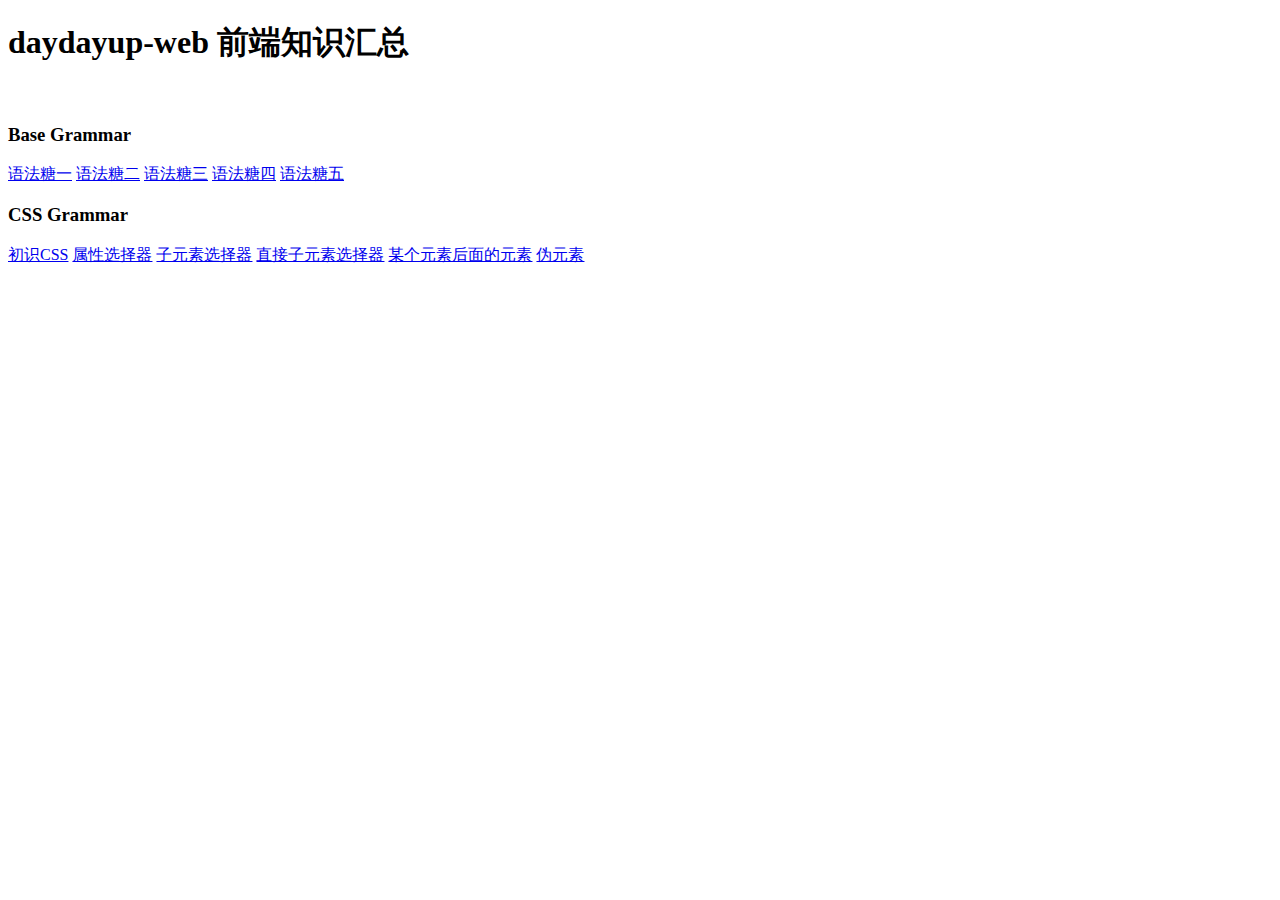
<file: index.html>
<!DOCTYPE html>
<html>
	<head>
		<meta charset="utf-8">
		<title></title>
	</head>
	<body>
		<h1>daydayup-web 前端知识汇总</h1>
		<br />
		<h3>Base Grammar</h3>
		<a href="grammar/grammar.html">语法糖一</a>
		<a href="grammar/div.html">语法糖二</a>
		<a href="grammar/表单标签.html">语法糖三</a>
		<a href="grammar/滤镜.htm l">语法糖四</a>
		<a href="grammar/自定义标签.html">语法糖五</a>
		<br />
		<h3>CSS  Grammar</h3>
		<a href="grammar/css.html">初识CSS</a>
		<a href="grammar/属性选择器.html">属性选择器</a>
		<a href="grammar/子元素选择器.html">子元素选择器</a>
		<a href="grammar/直接子元素选择器.html">直接子元素选择器</a>
		<a href="grammar/某个元素后面的元素.html">某个元素后面的元素</a>
		<a href="grammar/伪元素.html">伪元素</a>



	</body>
</html>
</file>
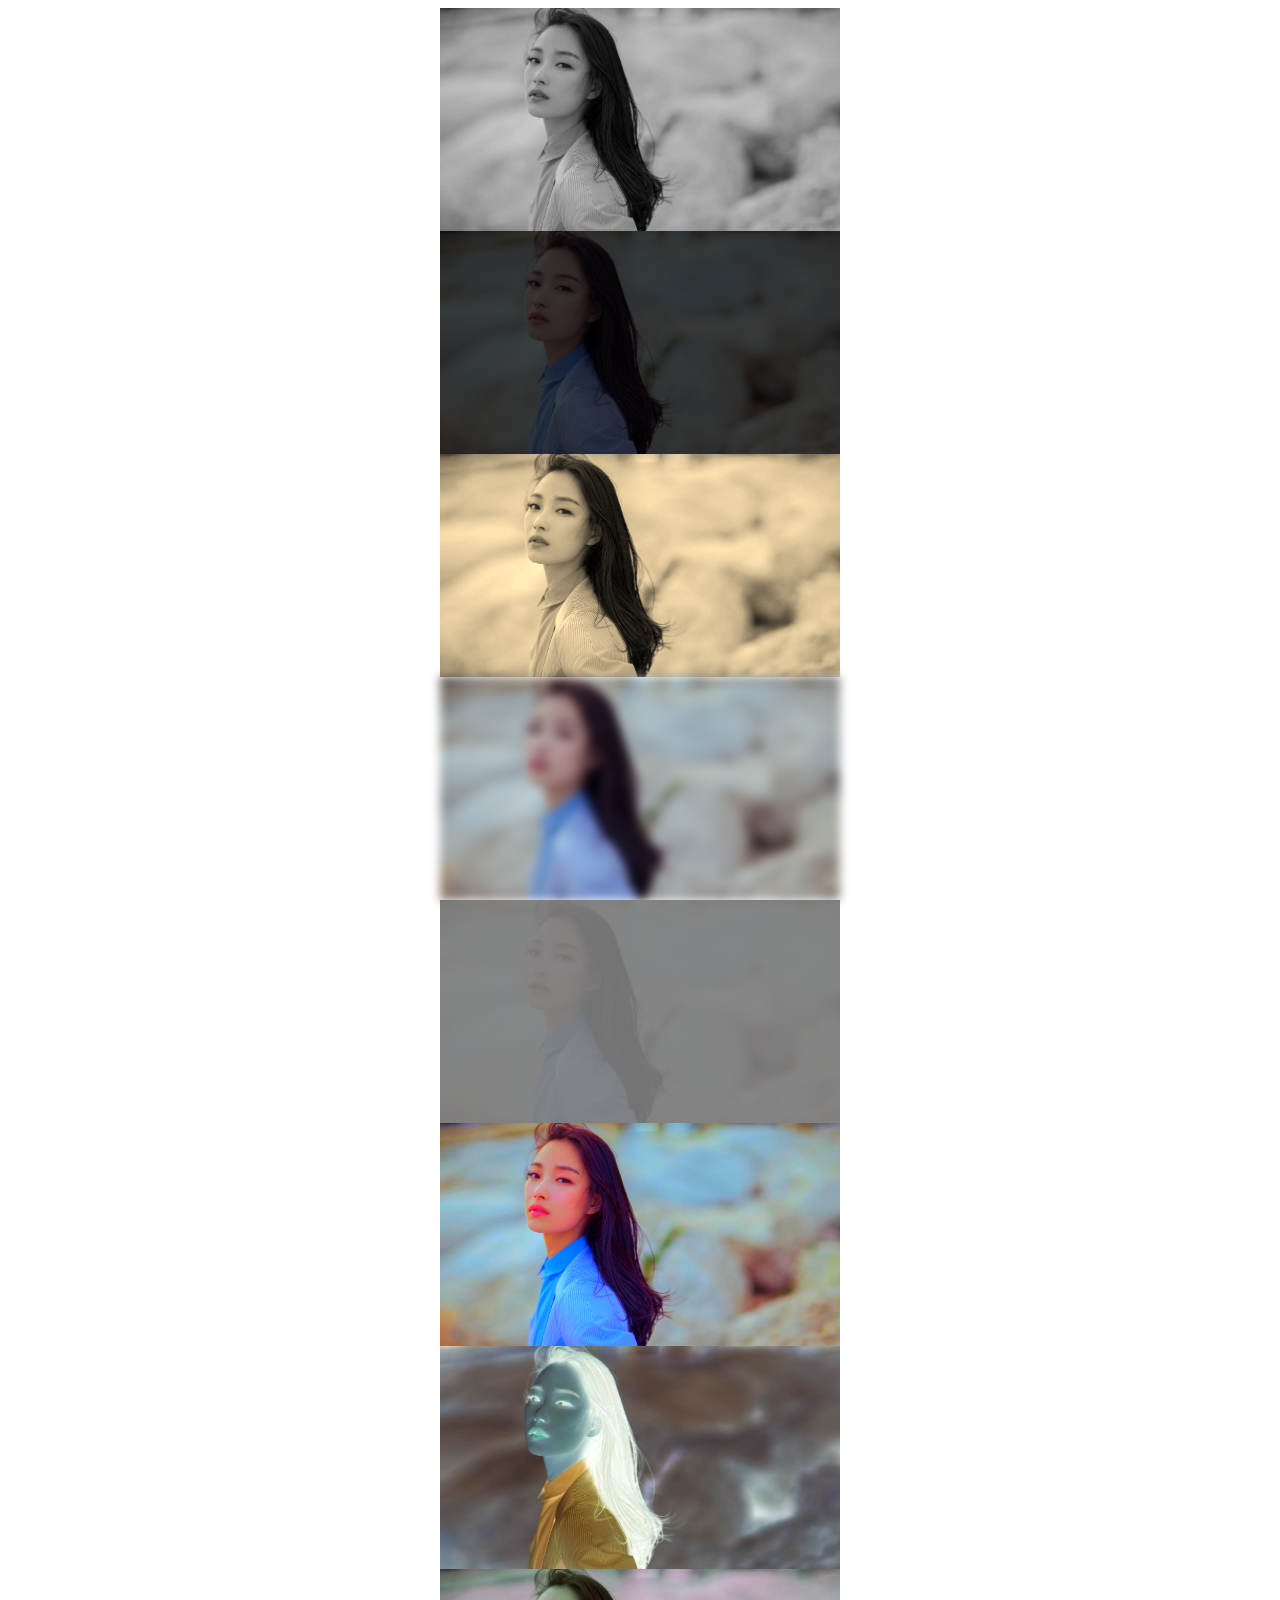
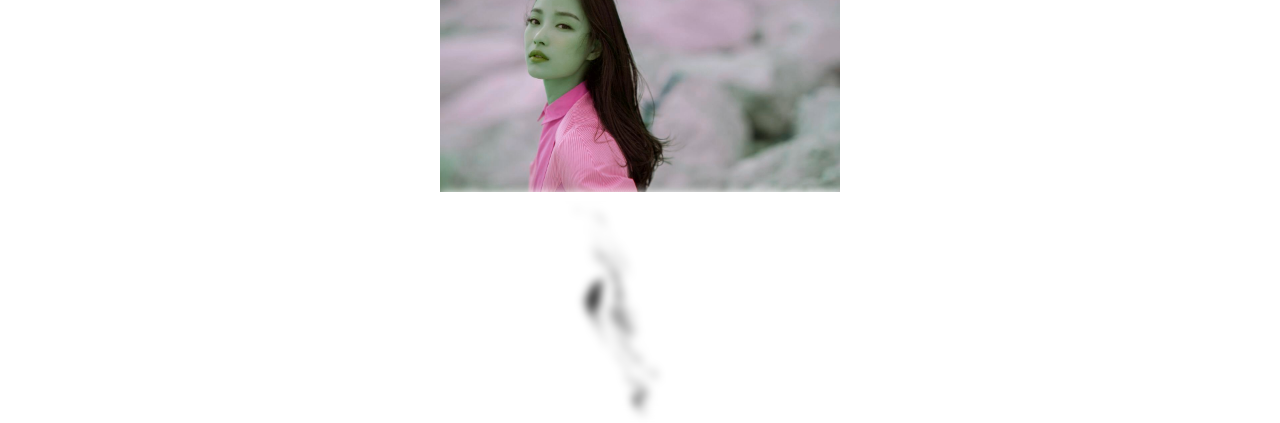
<file: 滤镜.html>
<!DOCTYPE html>
<html>
	<head>
		<meta charset="utf-8">
		<title></title>
		<style type="text/css">
			img{
				width: 400px;
				height: auto;
				display: block;
				margin: 0 auto;
				/* 所有图片都有过度效果 */
				transition: all 1s;
			}
			
			img:hover{
				-webkit-filter: none;
			}
			
			.img1{
				/* 
					grayscale：设置灰度，1是百分之百，0百分之0
				*/
				-webkit-filter: grayscale(1);
			}
			
			.img2{
				/* 
					brightness：设置亮度，默认值是1，小于1关闭亮度，大于1是曝光
				*/
				-webkit-filter: brightness(0.3);
			}
			
			.img3{
				/* 
					sepia：1百分之百褐色，正常值为0
				*/
				-webkit-filter: sepia(1);
			}
			
			.img4{
				/* 模糊度（聚焦和失焦）
					blur：单位为像素
				*/
				-webkit-filter: blur(5px);
			}
			
			.img5{
				/* 对比度
					contrast：正常是1，调节为0没有任何对比度，就是灰色了
				*/
				-webkit-filter: contrast(0.1);
			}
			
			.img6{
				/* 饱和度
					saturate：默认值是1；
				*/
				-webkit-filter: saturate(3);
			}
			
			.img7{
				/* 反向(胶片底色)
					invert：默认值是1； 
				*/
				-webkit-filter: invert(1);
			}
			
			.img8{
				/* 色相旋转
					hue-rotate：默认值是0deg
				*/
				-webkit-filter: hue-rotate(98deg);
			}
			
			.img9{
				/* 色相旋转
					hue-rotate：默认值是0deg
				*/
			   transition: all 3s;
				-webkit-filter: brightness(20) grayscale(1) blur(5px);
			}
			/* 
				hover 是鼠标事件 
				transition 是两个事件之前的过度时间设置
			*/
			.img9:hover{
				-webkit-filter: brightness(1) grayscale(1);
			}
			
		</style>
	</head>
	<body>
		<img class="img1" src="img/NiNi-2.jpeg" >
		<img class="img2" src="img/NiNi-2.jpeg" >
		<img class="img3" src="img/NiNi-2.jpeg" >
		<img class="img4" src="img/NiNi-2.jpeg" >
		<img class="img5" src="img/NiNi-2.jpeg" >
		<img class="img6" src="img/NiNi-2.jpeg" >
		<img class="img7" src="img/NiNi-2.jpeg" >
		<img class="img8" src="img/NiNi-2.jpeg" >
		<img class="img9" src="img/NiNi-2.jpeg" >
	</body>
</html>
</file>
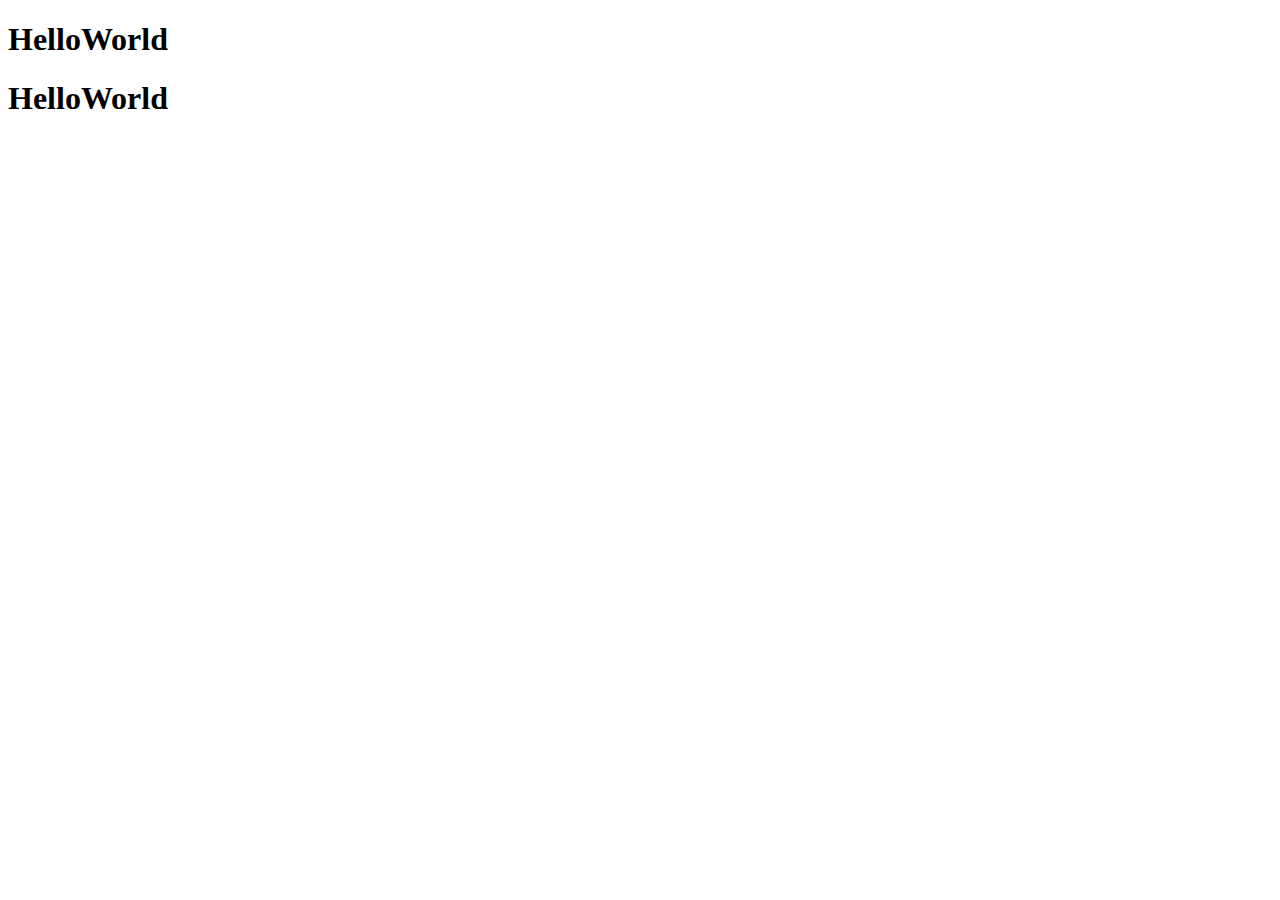
<file: 自定义标签.html>
<!DOCTYPE html>
<html>
	<head>
		<meta charset="utf-8">
		<title></title>

		<style type="text/css">
			/* copy H1标签的样式 */
			chentao {
				display: block;
				font-size: 2em;
				margin-block-start: 0.67em;
				margin-block-end: 0.67em;
				margin-inline-start: 0px;
				margin-inline-end: 0px;
				font-weight: bold;
			}
		</style>
	</head>
	<body>
		<h1>HelloWorld</h1>
		<chentao>
			HelloWorld
		</chentao>
	</body>
</html>
</file>
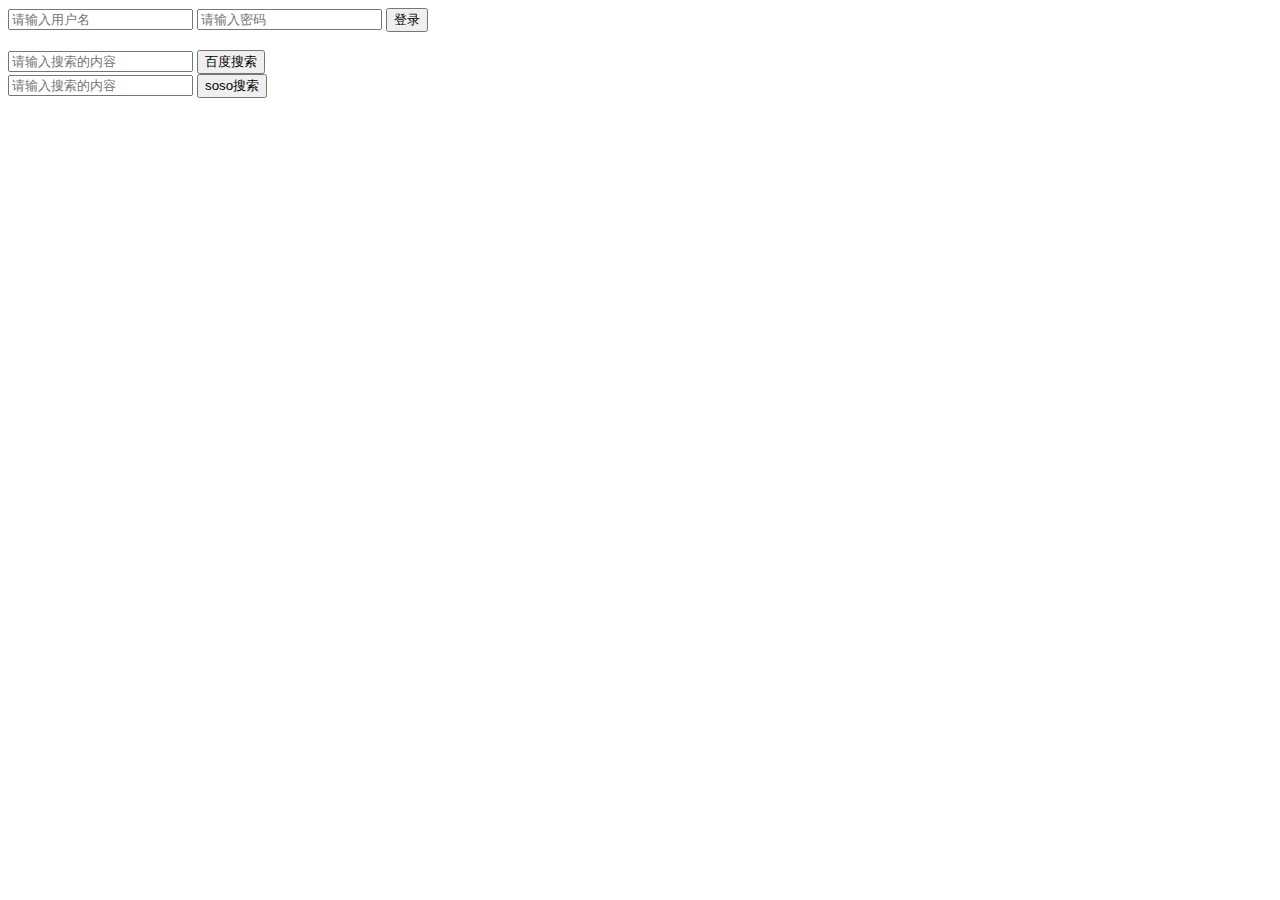
<file: 表单标签.html>
<!DOCTYPE html>
<html>
	<head>
		<meta charset="utf-8">
		<title></title>
	</head>
	<body>
		<!-- form 表单标签
				属性：
				1、action：将表单的数据提交至什么地址
				2、method：提交的方法：get（不安全效率高，1M数据）、post（安全效率低）
			 input 标签
				属性：
				type：定义输入标签的类型、text/password/submit
				name：提交数据的名称
				value：提交数据的输入框的值
				placeholder：预置文字
		 -->
		<form action="" method="post">
			<input type="text" name="username" placeholder="请输入用户名" id="" value="" />
			<input type="password" name="password" placeholder="请输入密码" id="" value="" />
			<input type="submit" value="登录"/>
		</form>
		<br />
		<form action="https://www.baidu.com/s" method="get">
			<input type="text" name="wd" placeholder="请输入搜索的内容" id="" value="" />
			<input type="submit" value="百度搜索" />
		</form>
		<form action="https://www.sogou.com/tx" method="get">
			<input type="text" name="query" placeholder="请输入搜索的内容" id="" value="" />
			<input type="submit" value="soso搜索" />
		</form>
	</body>
</html>
</file>
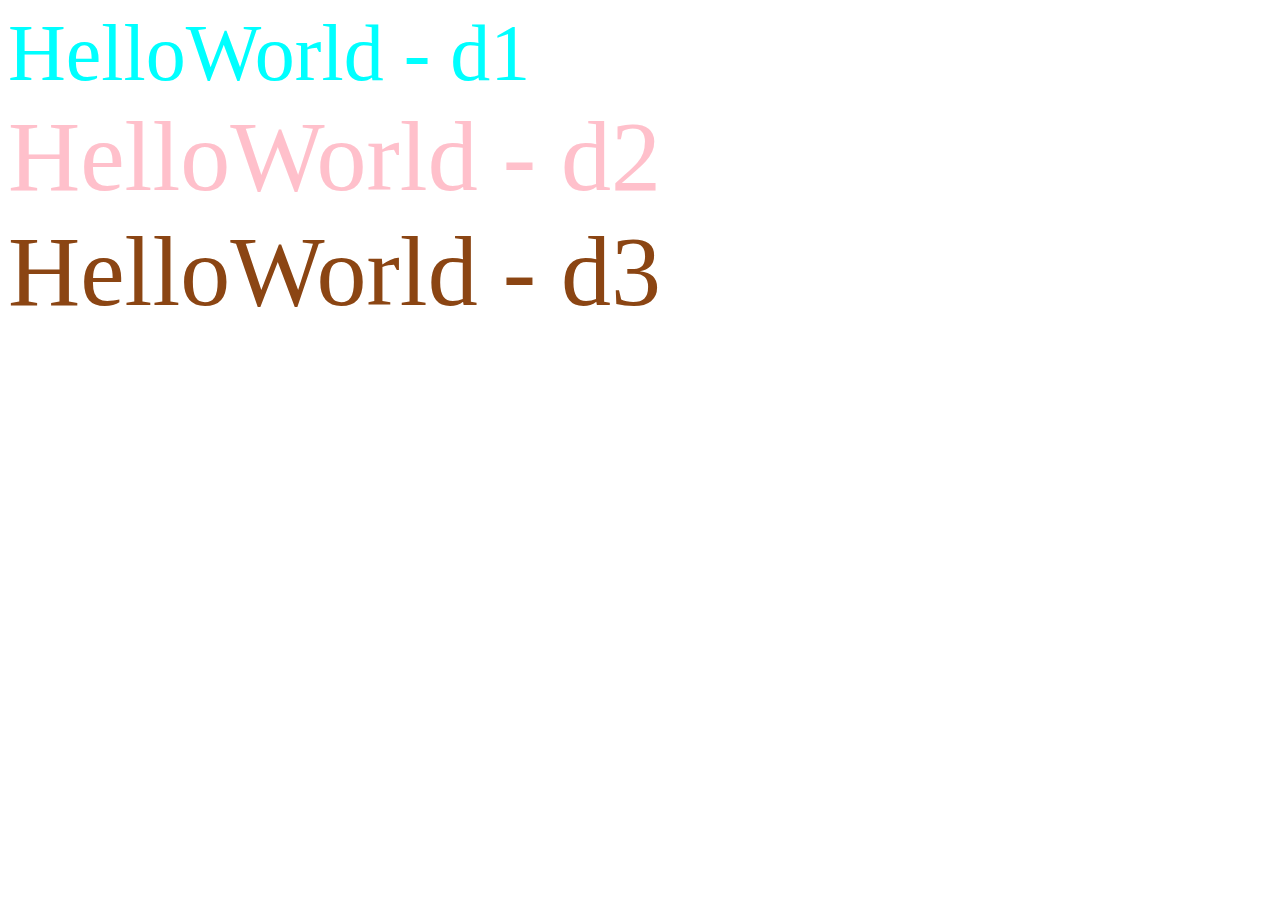
<file: grammar/css.html>
<!DOCTYPE html>
<html>
	<head>
		<meta charset="utf-8">
		<title></title>
		<!-- 样式优先级
			1/直接在style.上写的内容优先级最高。同样的选择器，谁在后面谁的优先级比较高。
			2/选择器的优先级,在其余情况相同情况下，继承的样式<浏览器模式的样式<标签样式<class样式<id样式<style属性样式。
			3/可以使用在属性后面使用import将属性优先级提升到最高。
			4/越具体越复杂的选择器，优先级越高。
		 -->
		<style type="text/css">
			#d1{
				color: yellow; 
				font-size: 100px;
			}
			
			.d1{
				color: orangered;
				font-size: 120px;
			}
			
			div{
				color: olivedrab; 
			}
		</style>
		<link rel="stylesheet" type="text/css" href="../css/style.css"/>
	</head>
	<body>
		<div id="d1" class="d1" style="color: aqua;font-size: 80px;">
			HelloWorld - d1
		</div>
		<div id="d2" style="color: pink;font-size: 100px;">
			HelloWorld - d2
		</div>
		<div id="d3">
			HelloWorld - d3
		</div>
	</body>
</html>
</file>
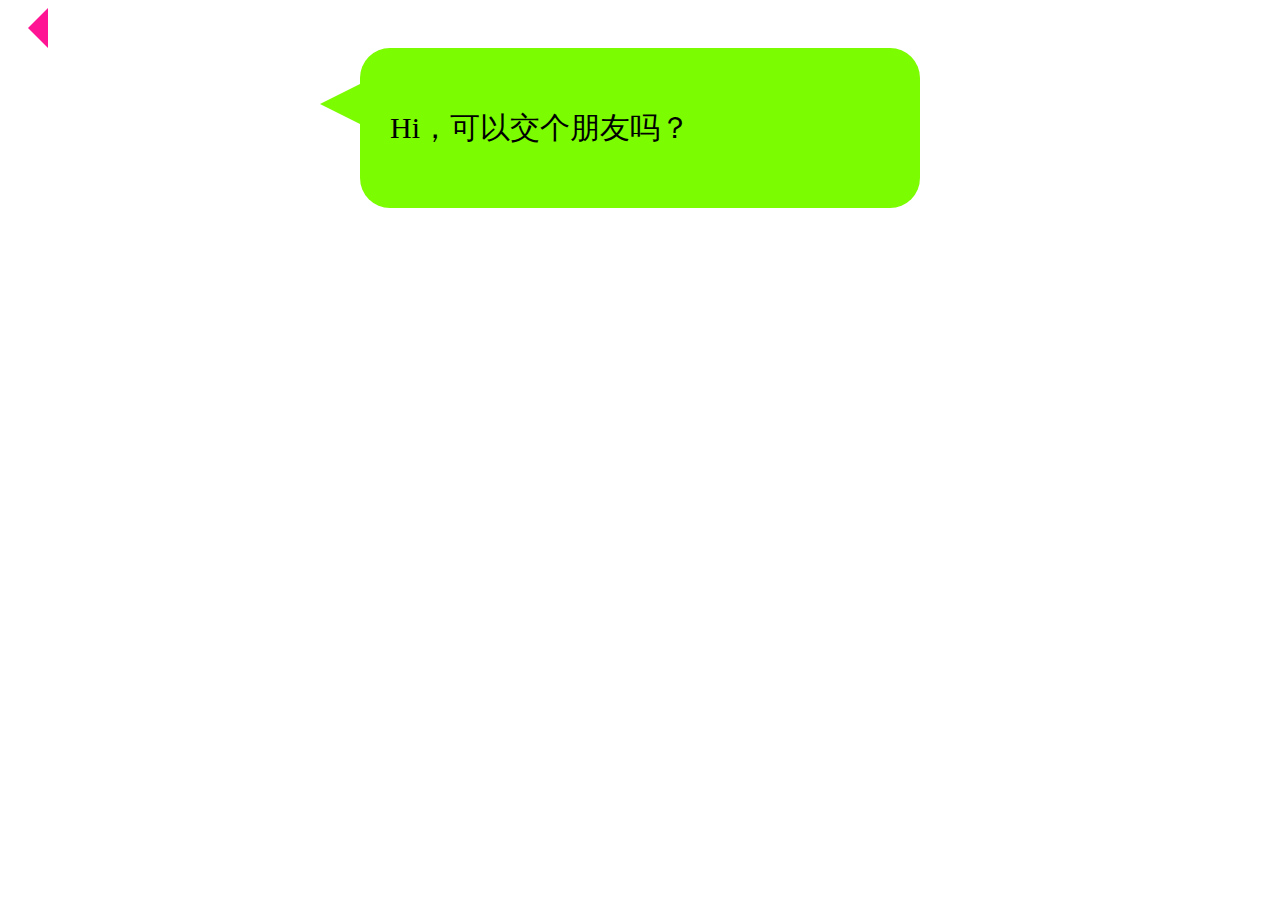
<file: grammar/伪元素.html>
<!DOCTYPE html>
<html>
	<head>
		<meta charset="utf-8">
		<title></title>
		<style type="text/css">
			/* 通过边框的调整 调整为三角形 */
			#d1{
				/* width: 100px; */
				width: 0px;
				/* height: 100px; */
				height: 0px;
				/* 背景颜色取消设置 */
				/* background: salmon; */
				/* border: 20px solid aqua; */
				
				/* border-top: 20px solid #7FFFD4; */
				/* border-bottom: 20px solid #800080; */
				/* border-left: 20px solid darkgoldenrod; */
				border-top: 20px solid transparent;
				border-bottom: 20px solid transparent;
				border-left: 20px solid transparent;
				border-right: 20px solid deeppink;
			}
			
			.chat{
				width: 500px;
				line-height: 100px;
				padding: 30px;
				font-size: 30px;
				background: lawngreen;
				margin: 0 auto;
				border-radius: 30px;
				
				/* 父元素 相对定位 */
				position: relative;
			}
			
			/* 
				创建伪元素:.
				:before,在元素内部创建1个最前面假的子元素:after，在元素内部的最后面创建1个假的子元素
				注意:创建伪元素的时候，content 属性必须写!伪元素默认是行元素。
			 */
			.chat:before{
				/* content: "before的内容"; */
				display: inline-block; 
				content:"";
				width: 0px;
				height: 0px;
				/* background: skyblue; */
				border-top: 20px solid transparent;
				border-bottom: 20px solid transparent;
				border-left: 40px solid transparent;
				border-right: 40px solid lawngreen;
				
				 /* 定位 绝对定位*/
				 position: absolute;
				 left: -80px;
				 top: 36px;
			}
			
			.chat:after{
				/* content: "after的内容"; */
				content:"";
				content:"";
				width: 50px;
				height: 50px;
				background: skyblue;
			}
		</style>
	</head>
	<body>
		<!-- 通过css可以创建假的元素 -->
		<div  id="d1">
			
		</div>
		
		<div class="chat">
			Hi，可以交个朋友吗？
		</div>
	</body>
</html>
</file>
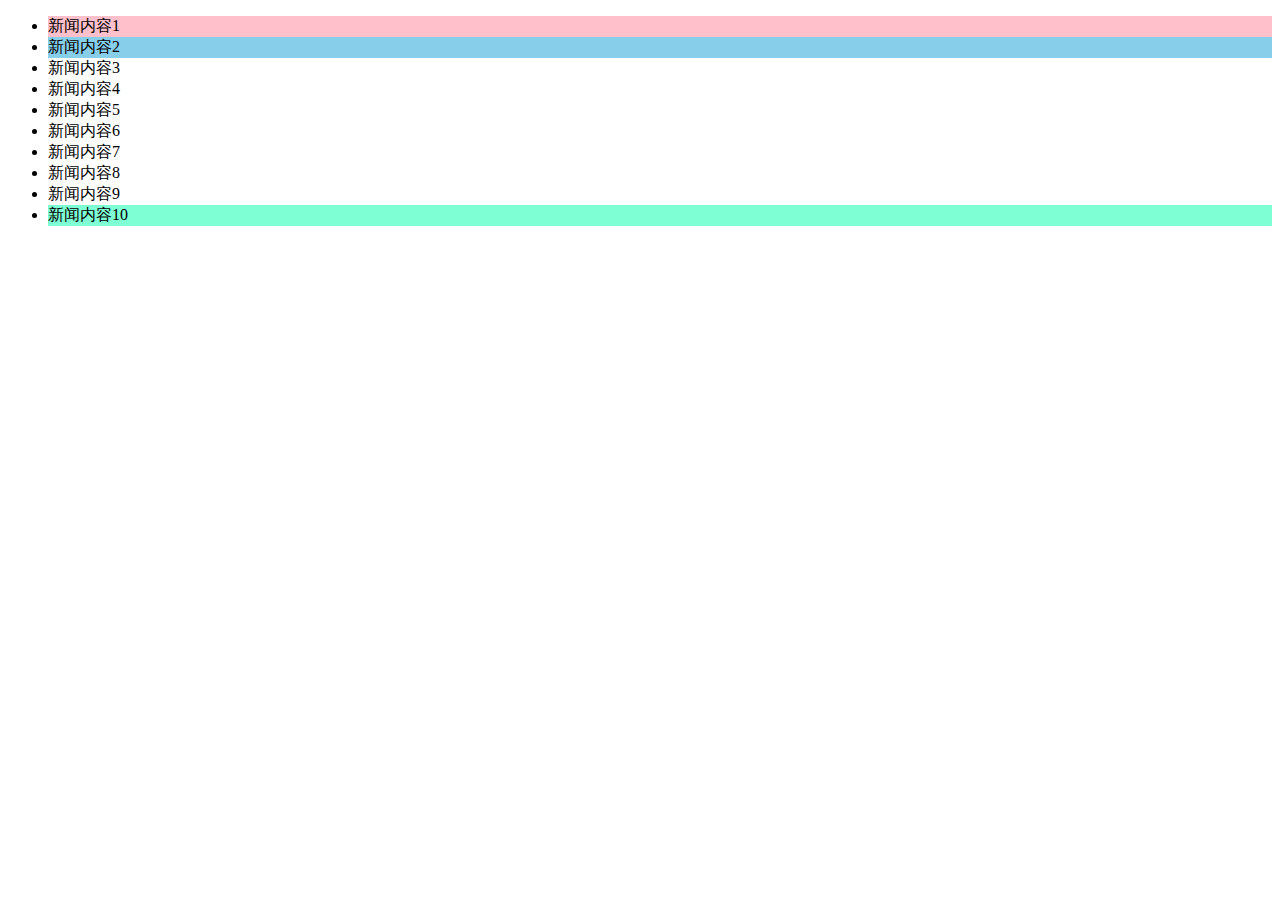
<file: grammar/子元素选择器.html>
<!DOCTYPE html>
<html>
	<head>
		<meta charset="utf-8">
		<title></title>
		<!-- 子元素选择器:
			第几个子元素语法:
				元素: 
					nth-child(1)
				最后一个子元素语法.
					元素:last-child -->
		<style type="text/css">
			li:nth-child(1){
				background: pink;
			}
			
			li:nth-child(2){
				background: skyblue;
			}
			
			li:last-child{
				background: #7FFFD4;
			}
		</style>
	</head>
	<body>
		<ul>
			<li>新闻内容1</li>
			<li>新闻内容2</li>
			<li>新闻内容3</li>
			<li>新闻内容4</li>
			<li>新闻内容5</li>
			<li>新闻内容6</li>
			<li>新闻内容7</li>
			<li>新闻内容8</li>
			<li>新闻内容9</li>
			<li>新闻内容10</li>
		</ul>
	</body>
</html>
</file>
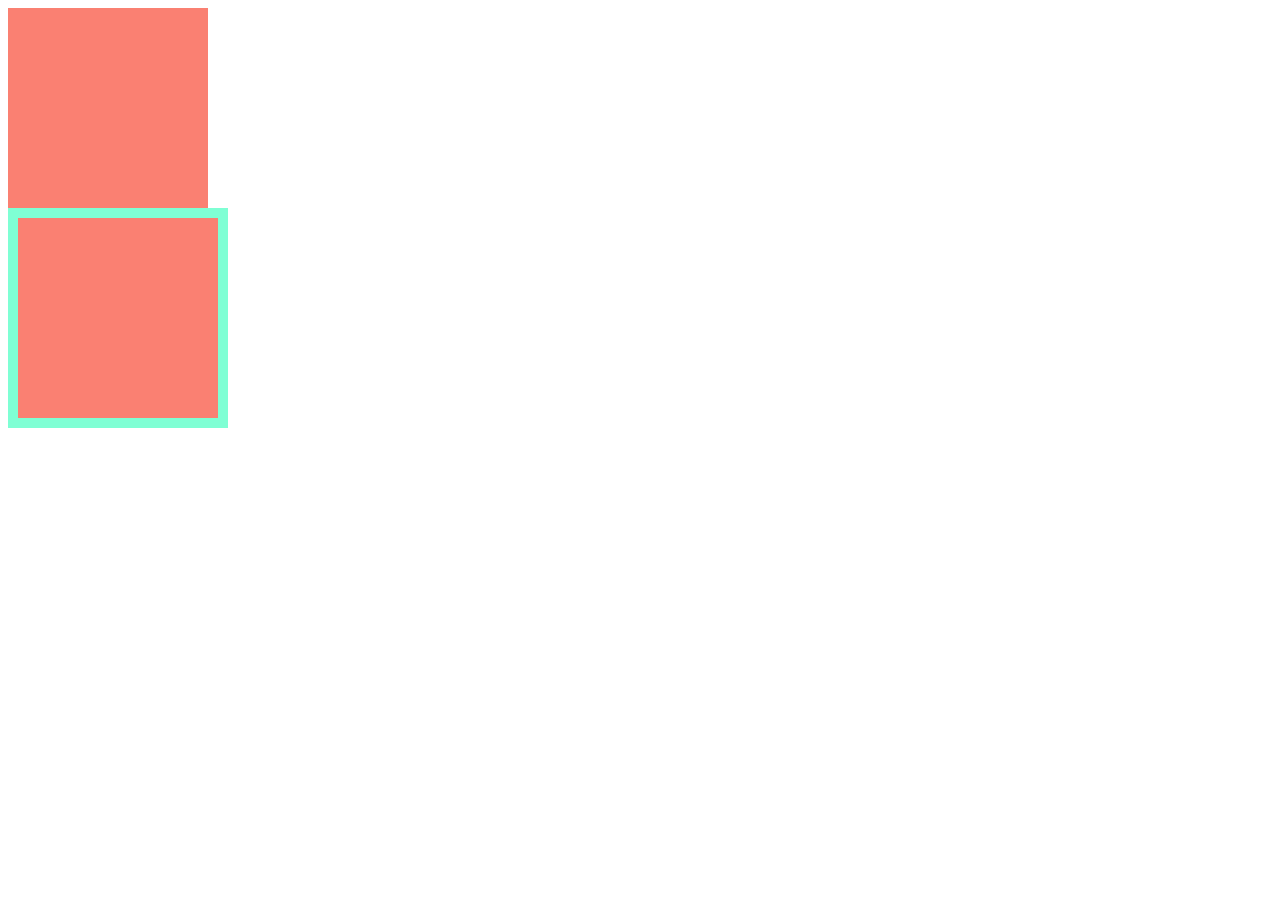
<file: grammar/属性选择器.html>
<!DOCTYPE html>
<html>
	<head>
		<meta charset="utf-8">
		<title></title>
		<style type="text/css">
			/* 属性选择器 
				[属性名称]：单独选择某个属性
				[属性名称=属性值]：选择这个属性具体的某个值得元素
				*/
			[data-src]{
				width: 200px;
				height: 200px;
				background: salmon;
			}
			
			[data-src="2"]{
				border: 10px solid aquamarine;
			}
		</style>
	</head>
	<body>
		<div id="" data-src="1">
			
		</div>
		<div data-src="2">
			
		</div>
		<div></div>
		<div></div>
	</body>
</html>
</file>
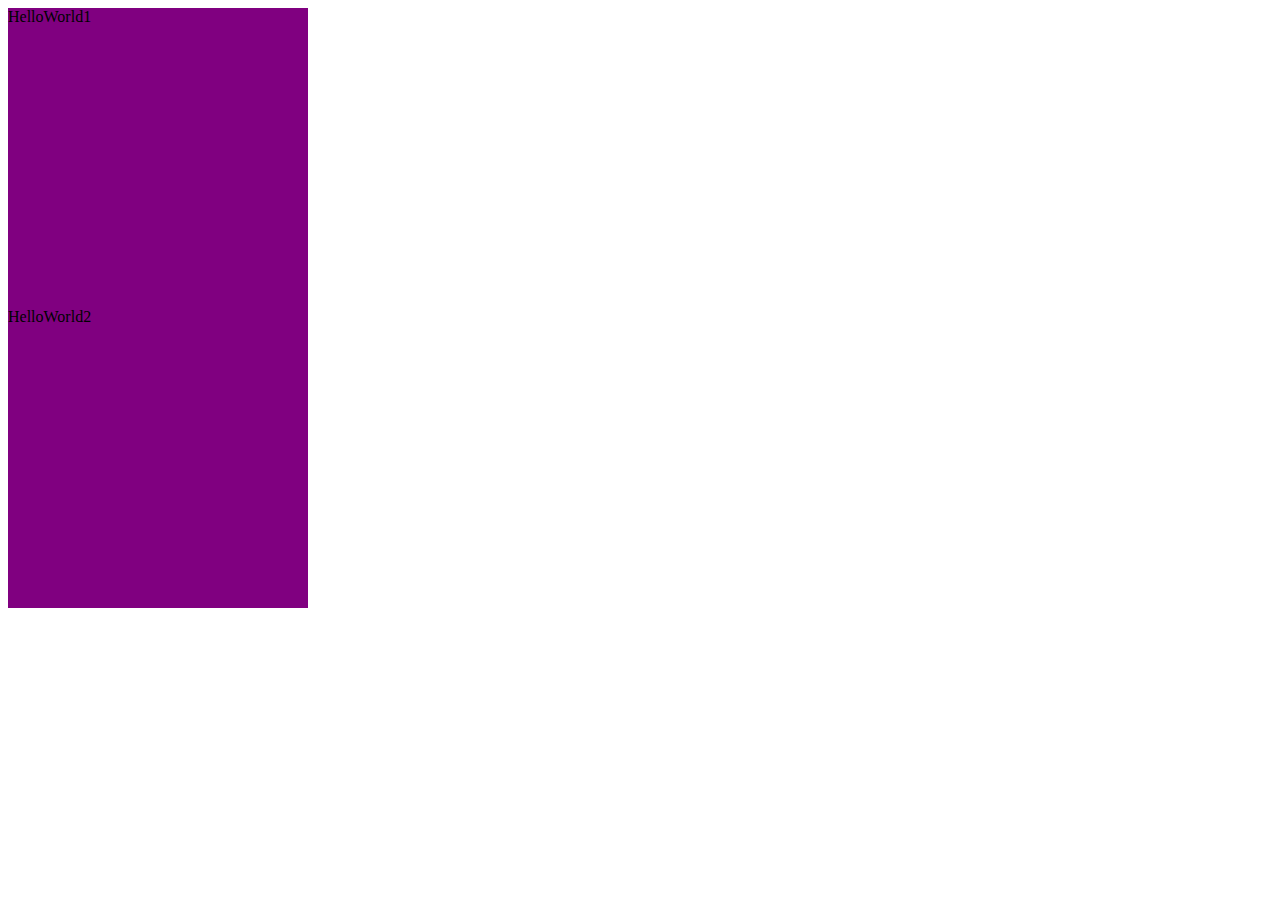
<file: grammar/某个元素后面的元素.html>
<!DOCTYPE html>
<html>
	<head>
		<meta charset="utf-8">
		<title></title>
		<!-- 从显示结果来看 -->
		<style type="text/css">
			/* 某个元素后面的一个元素 */
			/* .d3+div{
				width: 300px;
				height: 300px;
				background: purple;
			} */
			
			/* 某个元素后面的多个元素 */
			.d3~div{
				width: 300px;
				height: 300px;
				background: purple;
			}
		</style>
	</head>
	<body>
		<div></div>
		<div></div>
		<div class="d3"></div>
		<div>HelloWorld1</div>
		<div>HelloWorld2</div>
	</body>
</html>
</file>
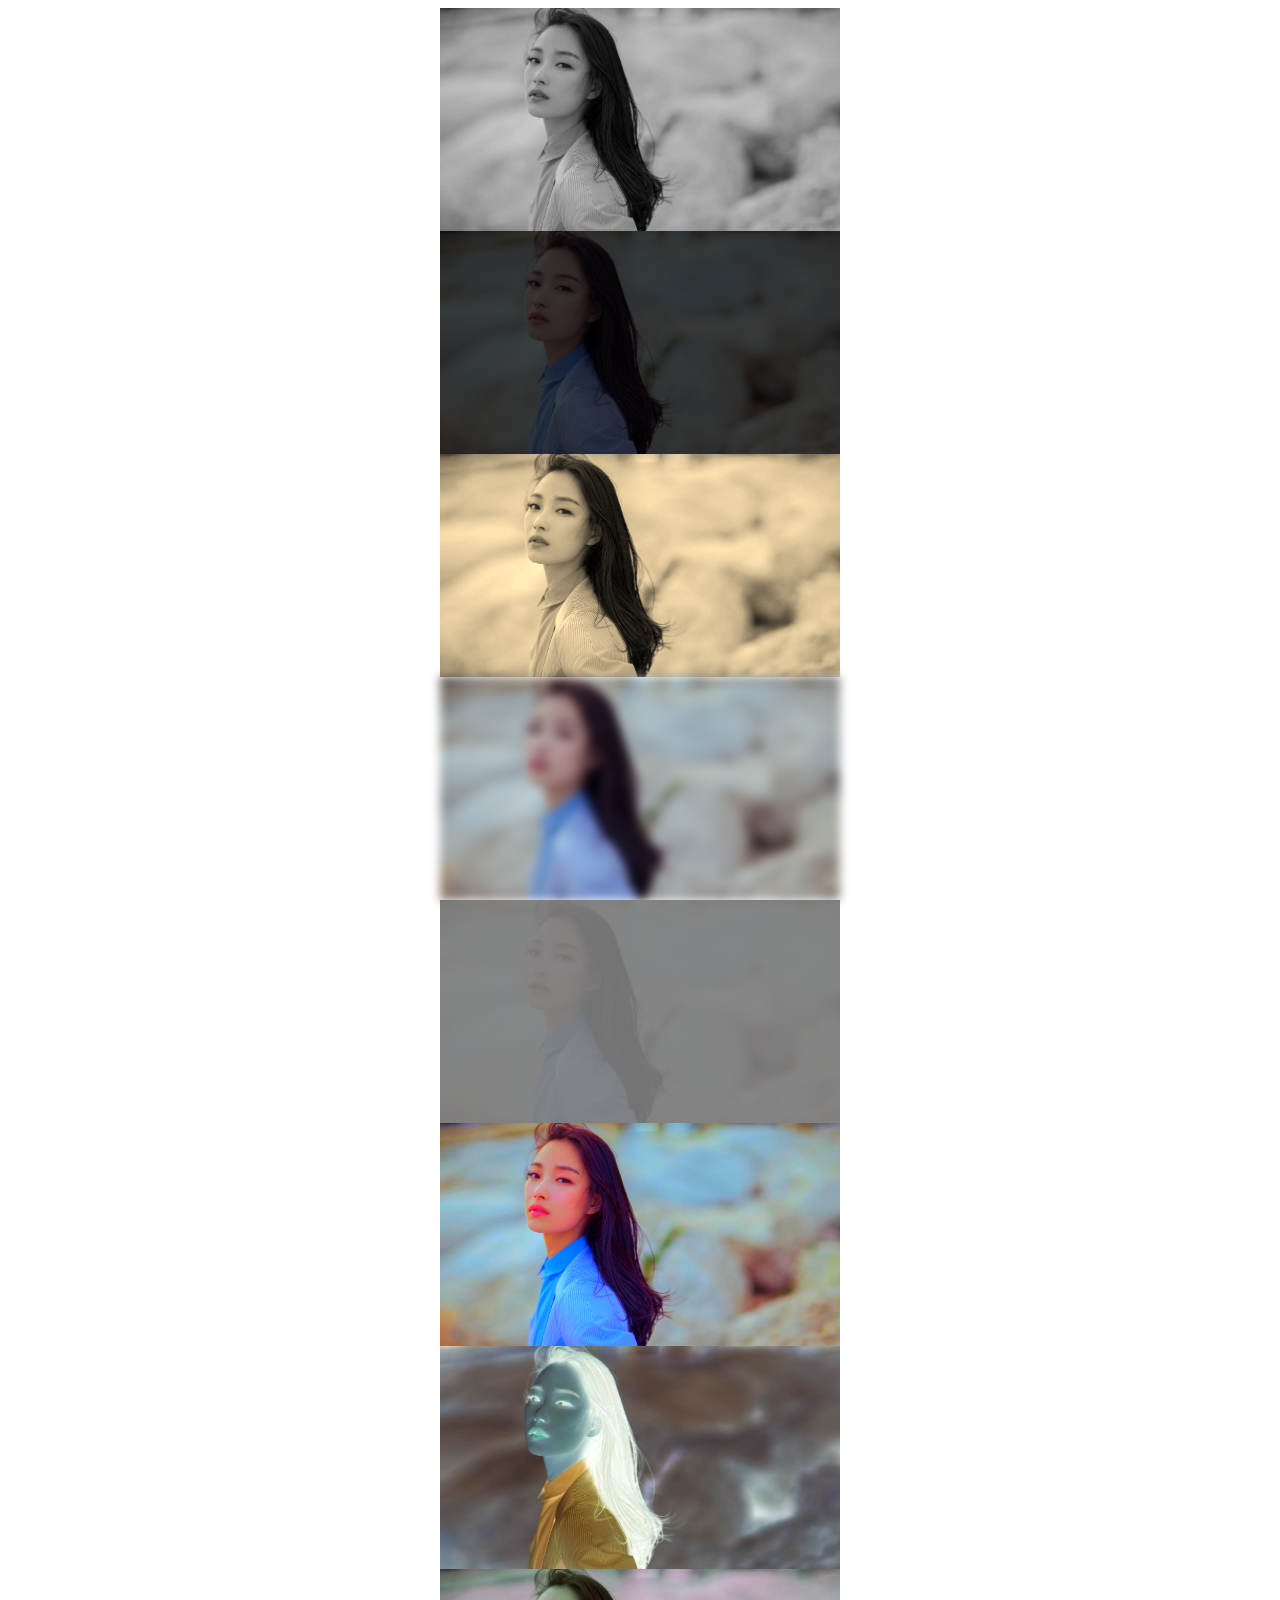
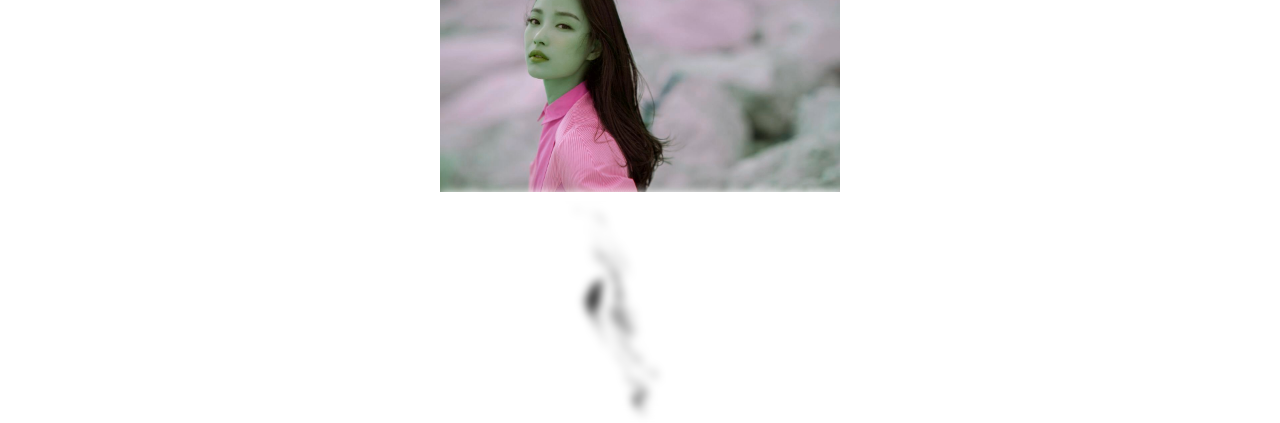
<file: grammar/滤镜.html>
<!DOCTYPE html>
<html>
	<head>
		<meta charset="utf-8">
		<title></title>
		<style type="text/css">
			img{
				width: 400px;
				height: auto;
				display: block;
				margin: 0 auto;
				/* 所有图片都有过度效果 */
				transition: all 1s;
			}
			
			img:hover{
				-webkit-filter: none;
			}
			
			.img1{
				/* 
					grayscale：设置灰度，1是百分之百，0百分之0
				*/
				-webkit-filter: grayscale(1);
			}
			
			.img2{
				/* 
					brightness：设置亮度，默认值是1，小于1关闭亮度，大于1是曝光
				*/
				-webkit-filter: brightness(0.3);
			}
			
			.img3{
				/* 
					sepia：1百分之百褐色，正常值为0
				*/
				-webkit-filter: sepia(1);
			}
			
			.img4{
				/* 模糊度（聚焦和失焦）
					blur：单位为像素
				*/
				-webkit-filter: blur(5px);
			}
			
			.img5{
				/* 对比度
					contrast：正常是1，调节为0没有任何对比度，就是灰色了
				*/
				-webkit-filter: contrast(0.1);
			}
			
			.img6{
				/* 饱和度
					saturate：默认值是1；
				*/
				-webkit-filter: saturate(3);
			}
			
			.img7{
				/* 反向(胶片底色)
					invert：默认值是1； 
				*/
				-webkit-filter: invert(1);
			}
			
			.img8{
				/* 色相旋转
					hue-rotate：默认值是0deg
				*/
				-webkit-filter: hue-rotate(98deg);
			}
			
			.img9{
				/* 色相旋转
					hue-rotate：默认值是0deg
				*/
			   transition: all 3s;
				-webkit-filter: brightness(20) grayscale(1) blur(5px);
			}
			/* 
				hover 是鼠标事件 
				transition 是两个事件之前的过度时间设置
			*/
			.img9:hover{
				-webkit-filter: brightness(1) grayscale(1);
			}
			
		</style>
	</head>
	<body>
		<img class="img1" src="../img/NiNi-2.jpeg" >
		<img class="img2" src="../img/NiNi-2.jpeg" >
		<img class="img3" src="../img/NiNi-2.jpeg" >
		<img class="img4" src="../img/NiNi-2.jpeg" >
		<img class="img5" src="../img/NiNi-2.jpeg" >
		<img class="img6" src="../img/NiNi-2.jpeg" >
		<img class="img7" src="../img/NiNi-2.jpeg" >
		<img class="img8" src="../img/NiNi-2.jpeg" >
		<img class="img9" src="../img/NiNi-2.jpeg" >
	</body>
</html>
</file>
<file: css/style.css>
#d3{
	color: saddlebrown;
	font-size: 100px;
}
</file>
